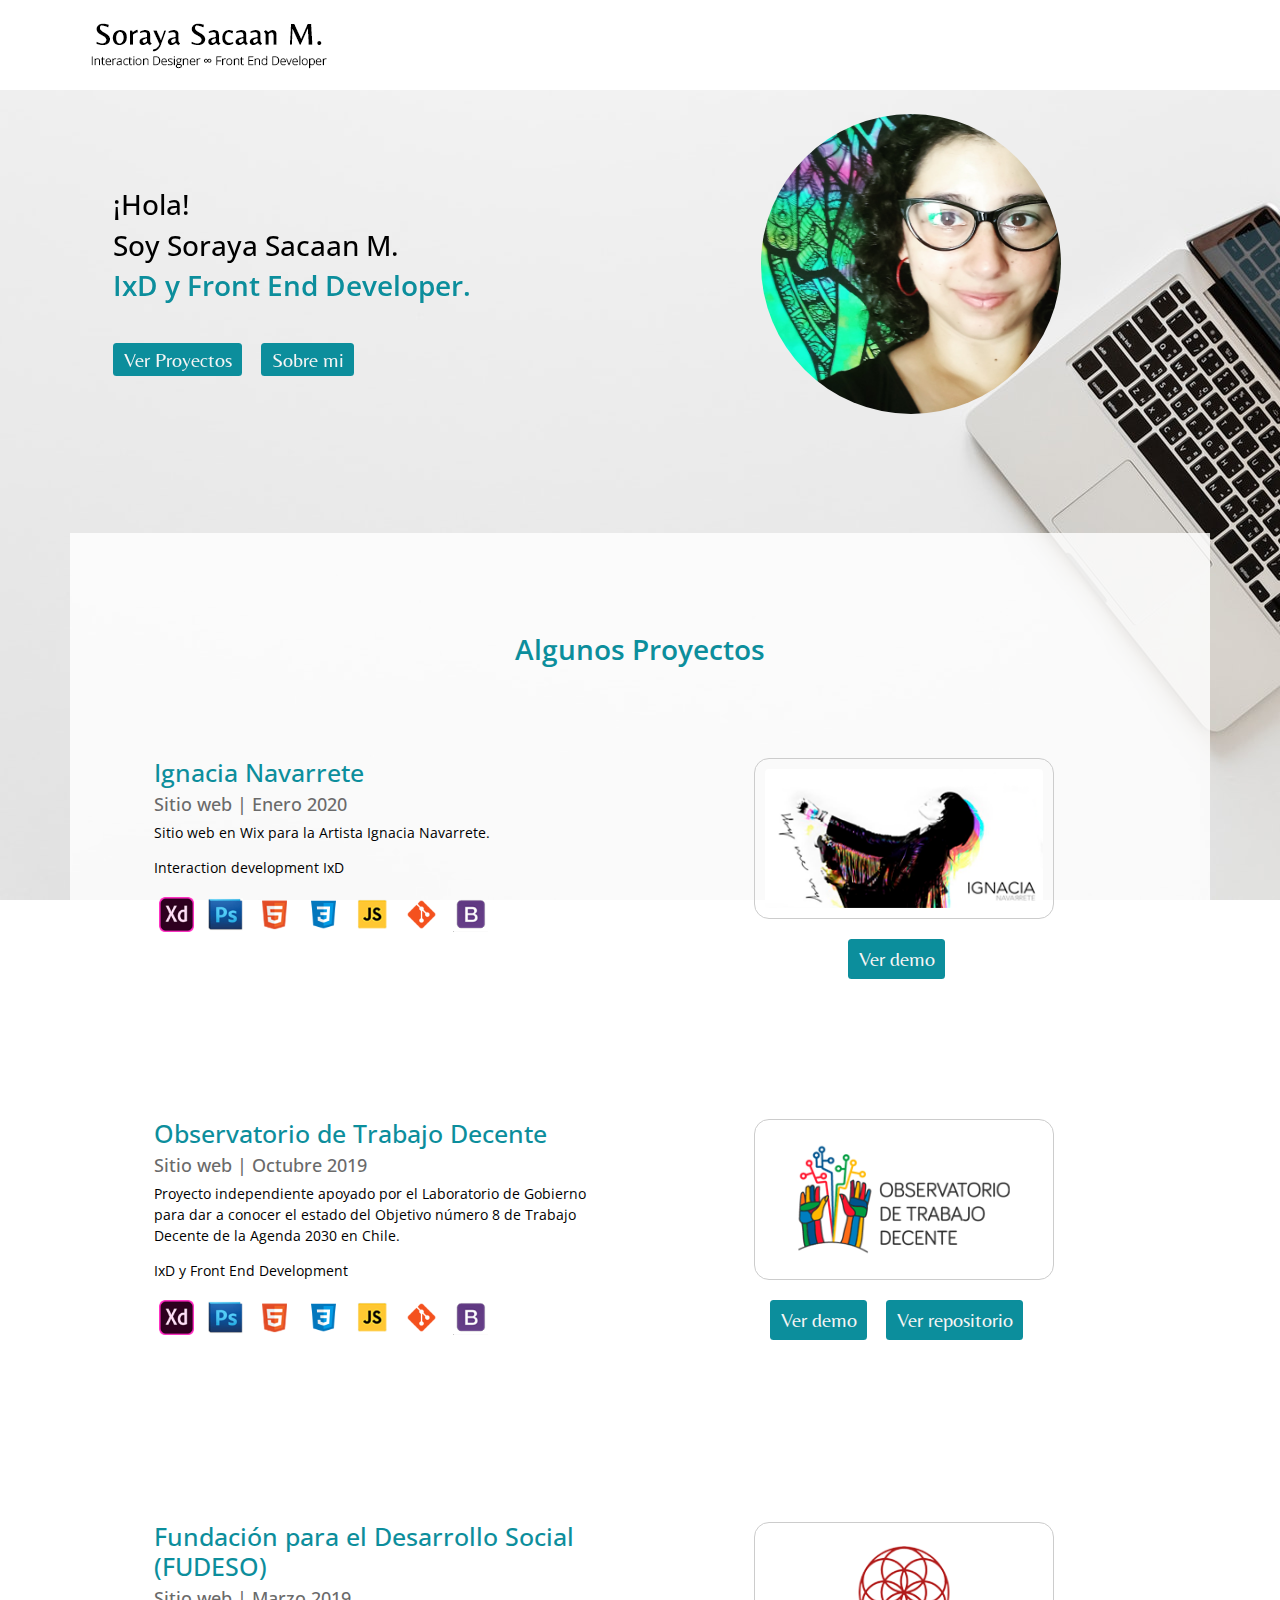
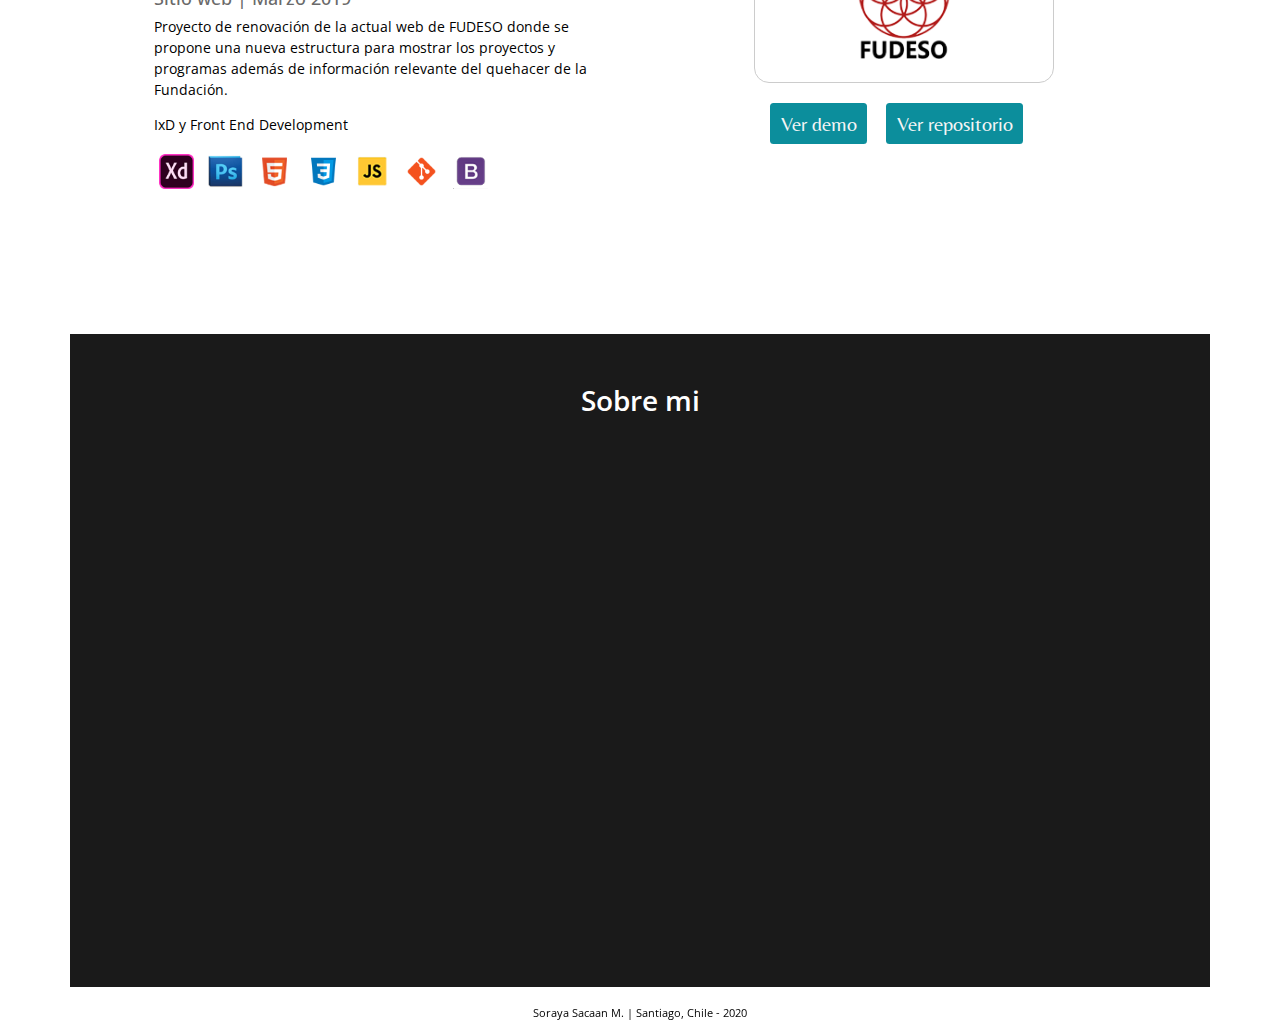
<file: index.html>
<!DOCTYPE html>
<html lang="es">

<head>
    <meta charset="UTF-8">
    <meta name="viewport" content="width=device-width, initial-scale=1.0">
    <meta http-equiv="X-UA-Compatible" content="ie=edge">
    <title>Portafolio Soraya Sacaan Maturana</title>
    <link rel="stylesheet" href="https://stackpath.bootstrapcdn.com/bootstrap/4.4.1/css/bootstrap.min.css" integrity="sha384-Vkoo8x4CGsO3+Hhxv8T/Q5PaXtkKtu6ug5TOeNV6gBiFeWPGFN9MuhOf23Q9Ifjh" crossorigin="anonymous">
    <link rel="stylesheet" href="https://use.fontawesome.com/releases/v5.3.1/css/all.css" integrity="sha384-mzrmE5qonljUremFsqc01SB46JvROS7bZs3IO2EmfFsd15uHvIt+Y8vEf7N7fWAU" crossorigin="anonymous">
    <link rel="stylesheet" href="https://fonts.googleapis.com/css?family=Krub|Open+Sans|Belleza&display=swap">
    <link rel="stylesheet" href="https://unpkg.com/aos@2.3.1/dist/aos.css">
    <link rel="stylesheet" href="src/css/style.css" type="text/css" media="screen">
</head>
<div class="container-fluid">
    <header class="row">
        <div class="col-xs-12 col-sm-12 col-md-12 col-lg-12 col-xl-12 p-0">
            <nav class="navbar navbar-expand-lg navbar-light bg-custom fixed-top">
                <div class="container">
                    <a class="navbar-brand text-centered" href="#">
                        <img class="logo" src="src/img/logo.png" alt="" srcset="">
                    </a>
                    <button class="navbar-toggler float-right" type="button" data-toggle="collapse" data-target="#navbar">
                        <span class="navbar-toggler-icon"></span>
                    </button>
                    <!--
                    <div class="navbar-collapse collapse" id="navbar">
                        <ul class="navbar-nav">
                        </ul>
                        <ul class="navbar-nav ml-auto">
                            <li class="nav-item">
                                <a class="nav-link d-none d-md-none d-lg-block d-xl-block" href="src/en.html"><i class="far fa-comment-dots"></i></i> EN</a>
                                <a class="nav-link d-lg-none d-xl-none" href="src/en.html"><i class="far fa-comment-dots"></i></i> View this site in English</a>
                            </li>
                        </ul>
                    </div>
                     -->
                </div>
            </nav>
        </div>
    </header>
    <div class="container">
        <section id="hero" class="row">
            <div class="col-12 col-md-6 align-self-center text-left" data-aos="fade-up">
                <h2>¡Hola!</h2>
                <h2>Soy Soraya Sacaan M.</h2>
                <h1 class="mb-5">IxD y Front End Developer.</h1>
                <a href="#portfolio" class="btn d-inline" target="_self">Ver Proyectos</a>
                <a href="#about-me" class="btn d-inline" target="_self">Sobre mi</a>
            </div>
            <div class="col-12 col-md-6 align-self-center text-center">
                <img src="src/img/soraya.jpg" class="img-soraya" alt="Soraya">
                <p class="icons">
                    <a href="http://www.linkedin.com/in/sorayasm" target="_blank" title="LinkedIn"><i class="fab fa-linkedin fa-3x"></i></a>
                    <a href="https://github.com/sorayasm/" target="_blank" title="Github"><i class="fab fa-github-square fa-3x"></i></a>
                    <a href="mailto:soraya.sacaan@gmail.com" title="Contacto"><i class="fas fa-envelope-square fa-3x"></i></a>
                </p>
            </div>
        </section>
        <section id="portfolio" class="row">
            <div class="col-12 text-center">
                <h1>Algunos Proyectos</h1>
                <div class="row p-5">
                    <div class="col-12 col-lg-6 text-left p-5">
                        <a href="https://sorayasm.wixsite.com/prototipo-ignacia">
                            <h3>Ignacia Navarrete</h3>
                        </a>
                        <h5>Sitio web | Enero 2020</h5>
                        <p>Sitio web en Wix para la Artista Ignacia Navarrete.</p>
                        <p>Interaction development IxD</p>
                        <p class="icons text-left">
                            <img src="src/img/tools/adobexd.png" title="Adobe XD" alt="Adobe XD" srcset="">
                            <img src="src/img/tools/photoshop.png" title="Adobe Photoshop" alt="Adobe Photoshop" srcset="">
                            <img src="src/img/tools/html5.png" title="HTML5" alt="HTML5" srcset="">
                            <img src="src/img/tools/css3.png" title="CSS3" alt="CSS3" srcset="">
                            <img src="src/img/tools/js.png" title="Javascript" alt="Javascript" srcset="">
                            <img src="src/img/tools/git.png" title="Git" alt="Git" srcset="">
                            <img src="src/img/tools/bootstrap.png" title="Bootstrap" alt="Bootstrap">
                        </p>
                    </div>
                    <div class="col-12 col-lg-6 pt-md-5 text-center">
                        <img src="src/img/projects/ignacia.png" class="img-portfolio img-fluid d-block" alt="Ignacia Navarrete">
                        <a href="https://sorayasm.wixsite.com/prototipo-ignacia" class="btn" target="_blank">Ver demo</a>
                    </div>
                </div>
                <div class="row p-5">
                    <div class="col-12 col-lg-6 text-left p-5">
                        <a href="https://sorayasm.github.io/observatorio/">
                            <h3>Observatorio de Trabajo Decente</h3>
                        </a>
                        <h5>Sitio web | Octubre 2019</h5>
                        <p>Proyecto independiente apoyado por el Laboratorio de Gobierno para dar a conocer el estado del Objetivo número 8 de Trabajo Decente de la Agenda 2030 en Chile.</p>
                        <p>IxD y Front End Development</p>
                        <p class="icons text-left">
                            <img src="src/img/tools/adobexd.png" title="Adobe XD" alt="Adobe XD" srcset="">
                            <img src="src/img/tools/photoshop.png" title="Adobe Photoshop" alt="Adobe Photoshop" srcset="">
                            <img src="src/img/tools/html5.png" title="HTML5" alt="HTML5" srcset="">
                            <img src="src/img/tools/css3.png" title="CSS3" alt="CSS3" srcset="">
                            <img src="src/img/tools/js.png" title="Javascript" alt="Javascript" srcset="">
                            <img src="src/img/tools/git.png" title="Git" alt="Git" srcset="">
                            <img src="src/img/tools/bootstrap.png" title="Bootstrap" alt="Bootstrap">
                        </p>
                    </div>
                    <div class="col-12 col-lg-6 pt-md-5 text-center">
                        <img src="src/img/projects/trabajodecente.png" class="img-portfolio img-fluid d-block" alt="Observatorio Trabajo Decente">
                        <a href="https://sorayasm.github.io/observatorio/" class="btn" target="_blank">Ver demo</a>
                        <a href="https://github.com/sorayasm/observatorio" class="btn" target="_blank">Ver repositorio</a>
                    </div>
                </div>
                <div class="row p-5">
                    <div class="col-12 col-lg-6 text-left p-5">
                        <a href="http://sorayasm.github.io/fudeso">
                            <h3>Fundación para el Desarrollo Social (FUDESO)</h3>
                        </a>
                        <h5>Sitio web | Marzo 2019</h5>
                        <p>Proyecto de renovación de la actual web de FUDESO donde se propone una nueva estructura para mostrar los proyectos y programas además de información relevante del quehacer de la Fundación.</p>
                        <p>IxD y Front End Development</p>
                        <p class="icons text-left">
                            <img src="src/img/tools/adobexd.png" title="Adobee XD" alt="Adobe XD" srcset="">
                            <img src="src/img/tools/photoshop.png" title="Adobe Photoshop" alt="Adobe Photoshop" srcset="">
                            <img src="src/img/tools/html5.png" title="HTML5" alt="HTML5" srcset="">
                            <img src="src/img/tools/css3.png" title="CSS3" alt="CSS3" srcset="">
                            <img src="src/img/tools/js.png" title="Javascript" alt="Javascript" srcset="">
                            <img src="src/img/tools/git.png" title="Git" alt="Git" srcset="">
                            <img src="src/img/tools/bootstrap.png" title="Bootstrap" alt="Bootstrap">
                        </p>
                    </div>
                    <div class="col-12 col-lg-6 pt-md-5 text-center">
                        <img src="src/img/projects/fudeso.png" class="img-portfolio img-fluid d-block" alt="FUDESO">
                        <a href="http://sorayasm.github.io/fudeso" class="btn" target="_blank">Ver demo</a>
                        <a href="https://github.com/sorayasm/fudeso" class="btn" target="_blank">Ver repositorio</a>
                    </div>
                </div>
            </div>
        </section>
        <section id="about-me" class="row about-me">
            <div class="col-12 text-center pb-5">
                <h1>Sobre mi</h1>
            </div>
            <div class="col-12 col-md-6 col-centered align-self-center text-left" data-aos="fade-up">
                <p class="mb-0">Mi nombre es Soraya Sacaan Maturana.</p>
                <p><strong>Soy Periodista, Interaction Designer (IxD) y Front End Developer.</strong></p>
                <p>Tengo más de una década de experiencia en proyectos digitales trabajando para grandes y pequeñas empresas. Diseño estrategias de contenidos e interacciones claves en productos y servicios digitales; creo los prototipos para probar esos
                    diseños y estrategias con usuarios y también desarrollo sitios web en base a lo anterior.</p>
                <p>Utilizo Design Thinking, Lean Startup y Metodologías Ágiles en mis proyectos para optimizar el proceso de innovación.</p>
                <p>Mi formación profesional es de Periodista, Licenciada en Comunicación Social, Magíster en Periodismo y Comunicación Digital; y mi especialización en el mundo de la tecnología es Front End Developer egresada de Laboratoria y actualmente
                    me especializo en IxD en la Interaction Design Foundation. Además hablo Inglés nivel avanzado.</p>
                <p>Me encanta aprender, innovar, codear y viajar. Vivo en Santiago, Chile.</p>
            </div>
            <div class="col-12 col-md-6 text-left" data-aos="fade-up">
                <p class="mb-0"><strong>¿Cómo pasé de trabajar en Periodismo a ser IxD y Front End Developer? </strong></p>
                <br>
                <p class="mb-0">En realidad fue el paso natural desde la creación del contenido hacia la mejora de la experiencia de quien recibe la información:</p>
                <p><strong>el usuario.</strong></p>
                <br>
                <p class="d-none d-md-block">Algunas herramientas:</p>
                <p class="icons d-none d-md-block">
                    <img src="src/img/tools/adobexd.png" title="Abode XD" alt="Adobe XD" srcset="">
                    <img src="src/img/tools/photoshop.png" title="Adobe Photoshop" alt="Adobe Photoshop" srcset="">
                    <img src="src/img/tools/ilustrator.png" title="Adobe Illustrator" alt="Adobe Illustrator" srcset="">
                    <img src="src/img/tools/figma.png" title="Figma" alt="Figma" srcset="">
                    <img src="src/img/tools/maze.png" title="Maze" alt="Maze" srcset="">
                    <img src="src/img/tools/html5.png" title="HTML5" alt="HTML5" srcset="">
                    <img src="src/img/tools/css3.png" title="CSS3" alt="Css3" srcset="">
                    <img src="src/img/tools/js.png" title="Javascript" alt="" srcset="">
                    <img src="src/img/tools/angular.png" title="Angular 6" alt="Angular 6" srcset="">
                    <img src="src/img/tools/react.png" title="React JS" alt="React JS" srcset="">
                    <img src="src/img/tools/git.png" title="Git" alt="Git" srcset="">
                    <img src="src/img/tools/bootstrap.png" title="Bootstrap" alt="Bootstrap">
                    <img src="src/img/tools/nodejs.png" title="NodeJS" alt="NodeJS">
                    <img src="src/img/tools/firebase.png" title="Firebase" alt="Firebase">
                    <img src="src/img/tools/analytics.png" title="Google Analytics" alt="Google Analytics">
                    <img src="src/img/tools/wp.png" title="Wordpress" alt="Wordpress">
                </p>
                <br>
                <p>Puedes encontrar más acerca de mi trabajo en:</p>
                <p>
                    <a class="btn btn-about" href="http://bit.ly/CVSorayaSM" target="_blank" title="Currículum">CV</a>
                    <a class="btn btn-about" href="https://app.talento.laboratoria.la/profile/6fYX9j2YhcRIBqceqNnrtSNlwMG2" target="_blank" title="Laboratoria">
                        < L&nbsp;>
                    </a>
                    <a class="btn btn-about" href="https://www.interaction-design.org/soraya-sacaan" target="_blank" title="Interaction Design Foundation">
                        <img src="src/img/idf.png" title="Interaction Design Foundation" alt="Interaction Design Foundation">
                    </a>
                    <a href="http://www.linkedin.com/in/sorayasm" target="_blank" title="LinkedIn"><i class="fab fa-linkedin icon-about"></i></a>
                    <a href="https://github.com/sorayasm/" target="_blank" title="Github"><i class="fab fa-github-square icon-about"></i></a>
                    <a href="mailto:soraya.sacaan@gmail.com" title="Contacto"><i class="fas fa-envelope-square icon-about"></i></a>
                </p>
            </div>
        </section>
        <section id="footer" class="row">
            <div class="col-12 py-3 text-center">
                <small>Soraya Sacaan M. | Santiago, Chile - 2020</small>
            </div>
        </section>
    </div>


    <!--scripts-->
    <script src="https://code.jquery.com/jquery-3.4.1.slim.min.js" integrity="sha384-J6qa4849blE2+poT4WnyKhv5vZF5SrPo0iEjwBvKU7imGFAV0wwj1yYfoRSJoZ+n" crossorigin="anonymous"></script>
    <script src="https://cdn.jsdelivr.net/npm/popper.js@1.16.0/dist/umd/popper.min.js" integrity="sha384-Q6E9RHvbIyZFJoft+2mJbHaEWldlvI9IOYy5n3zV9zzTtmI3UksdQRVvoxMfooAo" crossorigin="anonymous"></script>
    <script src="https://stackpath.bootstrapcdn.com/bootstrap/4.4.1/js/bootstrap.min.js" integrity="sha384-wfSDF2E50Y2D1uUdj0O3uMBJnjuUD4Ih7YwaYd1iqfktj0Uod8GCExl3Og8ifwB6" crossorigin="anonymous"></script>
    <script src="https://unpkg.com/aos@2.3.1/dist/aos.js"></script>
    <script src="src/js/index.js"></script>
    </body>

</html>
</file>
<file: src/css/style.css>
/* General Styles */

* {
    padding: 0;
    margin: 0;
}

html,
body {
    font-family: "Open Sans", sans-serif;
    font-size: 14px;
    color: black;
    background-image: url("../img/bg.jpg");
    /* Photo by Hadley Jin on Unsplash */
    background-repeat: no-repeat;
    background-attachment: fixed;
    background-position: top;
    -webkit-background-size: cover;
    -moz-background-size: cover;
    background-size: cover;
    -o-background-size: cover;
    overflow-x: hidden;
    scroll-behavior: smooth;
}

.container-fluid,
.container-lg,
.container-md,
.container-sm,
.container-xl {
    overflow: hidden;
}

a {
    text-decoration: none;
    color: #0c8e9c;
    font-weight: 800;
}

a:hover {
    text-decoration: underline;
    color: #0c8e9c;
}

h1 {
    color: #0c8e9c;
    font-size: 2rem;
    font-weight: 600;
}

h2 {
    font-size: 2rem;
}

h5 {
    color: #6a6a6a;
}

.btn {
    font-size: 20px;
    color: whitesmoke;
    border: none;
    background-color: #0c8e9c;
    margin-top: 20px;
    margin-right: 15px;
    font-family: 'Belleza', sans-serif;
}

.btn:hover {
    color: #0c8e9c;
    background-color: whitesmoke;
}


/* Nav */

.navbar-nav i {
    font-size: 30px;
}


/* Header*/

.fixed-top {
    position: fixed;
    top: 0;
    right: 0;
    left: 0;
    z-index: 1030;
}

.bg-custom {
    background-color: #ffffff;
}

.ml-auto i {
    color: #4fd1f2;
}

.ml-auto i:hover {
    color: #0c8e9c98;
}


/* Hero */

#hero {
    text-align: center;
    padding: 100px 2em 5em 2em;
    margin: 0 -15px;
    height: 100%;
}

#hero i {
    color: #0c8e9c;
}

#hero i:hover {
    color: #0c8e9c98;
}

.img-soraya {
    width: 300px;
    height: 300px;
    margin: 1em auto;
    border-radius: 50%;
}

.col-centered {
    float: none;
    margin: 0 auto;
}

.icons img {
    width: 35px;
    margin: 5px !important;
}


/* About-me */

.about-me {
    padding: 50px 30px;
    height: 100%;
    background-color: #1a1a1a;
}

.about-me h1,
.about-me i {
    color: #ffffff;   
}

.about-me p {
    color: #ffffff;
    padding-right: 30px;
    line-height: 25px;
}

.about-me img {
    border: none;
    margin: 0 auto;
}

.about-me strong {
    color: #ffffff;
    font-size: 16px;
}

.about-me .icons{
    font-size: 60px;
}

.about-me .btn {
    background-color: #ffffff;
}

/* Portfolio*/

#portfolio {
    background-color: #ffffffce;
    text-align: center;
    color: black;
    margin: 0 -15px;
    padding: 100px 0 3em 0;
    height: 100%;
}

img.img-portfolio {
    width: 300px;
    border: 1px solid #cccccc;
    padding: 10px;
    border-radius: 15px;
    margin: auto;
}


/* Icons */

i {
    color: #0c8e9c;
    margin: 5px;
}

i:hover {
    color: #0c8e9c98;
}

a.btn.btn-about {
    font-family: "Open Sans", sans-serif;
    font-size: 14px;
    margin-top: 0;
    color: #2c2b2b;
    font-weight: 900;
    margin-right: 5px;
    margin-left: 5px;
    margin-bottom: 19px;
}

i.icon-about {
    font-size: 35px;
}
</file>
